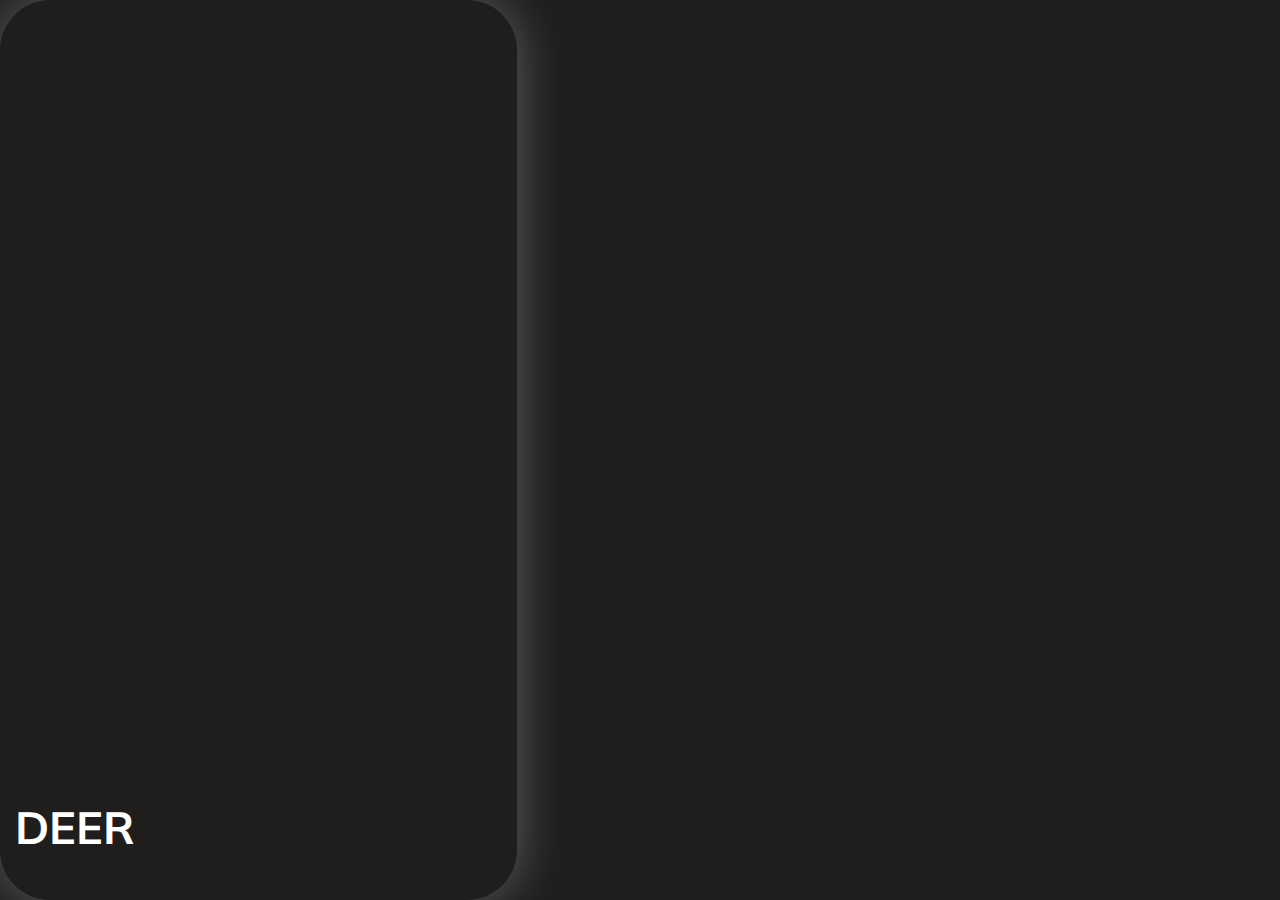
<file: 01-cards-sources/index.html>
<!DOCTYPE html>
<html lang="en">

<head>
  <meta charset="UTF-8" />
  <meta name="viewport" content="width=device-width, initial-scale=1.0" />
  <link rel="stylesheet" href="styles.css" />
  <title>Cards | Project 1</title>
</head>

<body>
  <div class="container">
    <div class="slide slide--active"
      style="background-image: url('https://images.unsplash.com/photo-1543946207-39bd91e70ca7?ixid=MnwxMjA3fDB8MHxwaG90by1wYWdlfHx8fGVufDB8fHx8&ixlib=rb-1.2.1&auto=format&fit=crop&w=634&q=80');">
      <h3 class="active--title">Deer</h3>
    </div>
    <div class="slide" style="
          background-image: url('https://images.unsplash.com/photo-1546182990-dffeafbe841d?ixid=MnwxMjA3fDB8MHxwaG90by1wYWdlfHx8fGVufDB8fHx8&ixlib=rb-1.2.1&auto=format&fit=crop&w=1040&q=80');
        ">
      <h3>Lion</h3>
    </div>
    <div class="slide" style="
          background-image: url('https://images.unsplash.com/photo-1437622368342-7a3d73a34c8f?ixid=MnwxMjA3fDB8MHxwaG90by1wYWdlfHx8fGVufDB8fHx8&ixlib=rb-1.2.1&auto=format&fit=crop&w=1400&q=80');
        ">
      <h3>Turtle</h3>
    </div>
    <div class="slide" style="
          background-image: url('https://images.unsplash.com/photo-1452570053594-1b985d6ea890?ixid=MnwxMjA3fDB8MHxwaG90by1wYWdlfHx8fGVufDB8fHx8&ixlib=rb-1.2.1&auto=format&fit=crop&w=634&q=80');
        ">
      <h3>Parrot</h3>
    </div>
    <div class="slide" style="
          background-image: url('https://images.unsplash.com/photo-1425082661705-1834bfd09dca?ixid=MnwxMjA3fDB8MHxwaG90by1wYWdlfHx8fGVufDB8fHx8&ixlib=rb-1.2.1&auto=format&fit=crop&w=1055&q=80');
        ">
      <h3>Hamster</h3>
    </div>
  </div>


  <script src="main.js"></script>
</body>

</html>
</file>
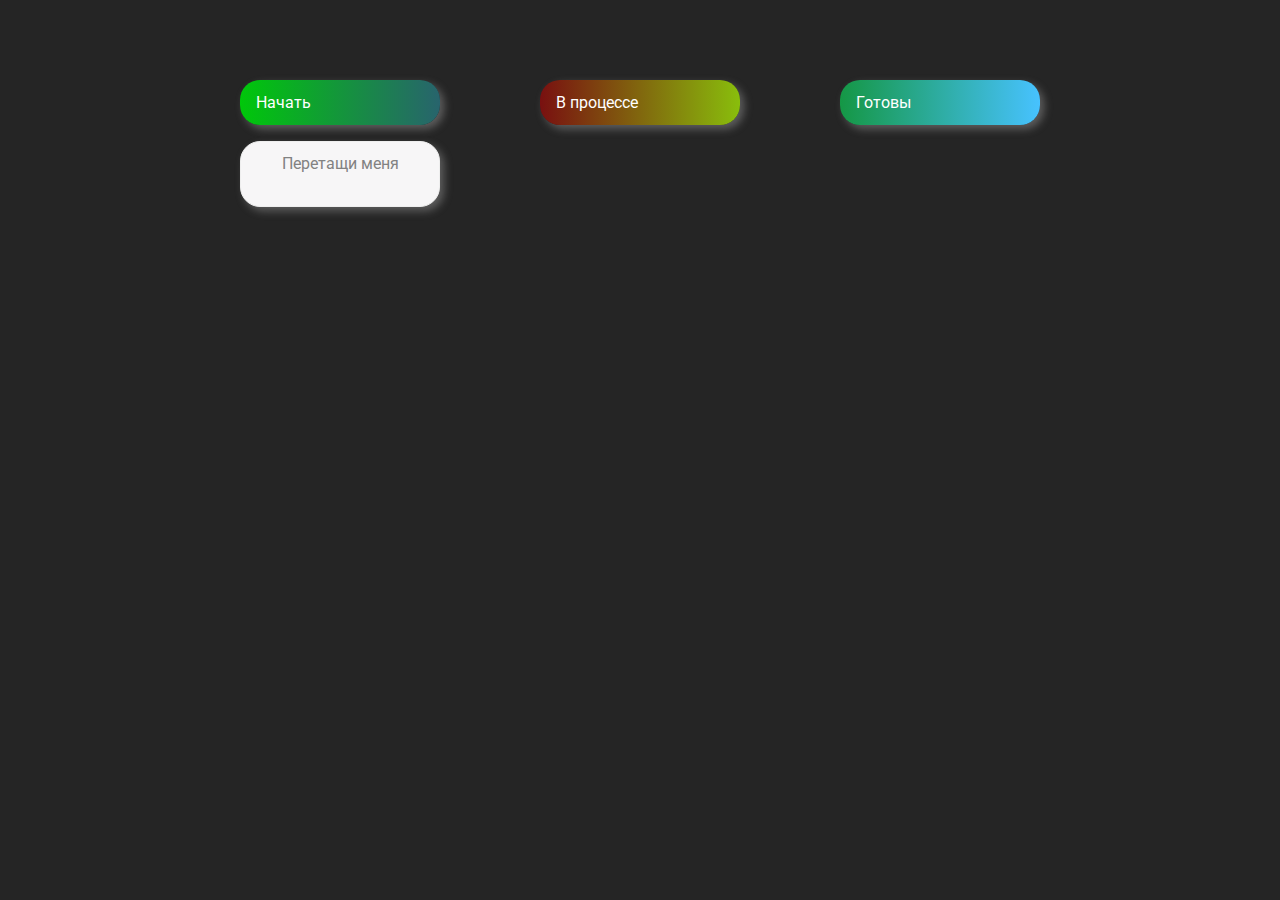
<file: 02-drag-n-drop/index.html>
<!DOCTYPE html>
<html lang="en">

<head>
  <meta charset="UTF-8" />
  <meta name="viewport" content="width=device-width, initial-scale=1.0" />
  <link rel="stylesheet" href="styles.css" />
  <title>Drag & Drop | Проект 2</title>
</head>

<body>

  <div class="container">

    <div class="row">
      <div class="col-header start">Начать</div>
      <div class="col-header progress">В процессе</div>
      <div class="col-header done">Готовы</div>
    </div>

    <div class="row">
      <div class="placeholder">
        <div class="item" draggable="true">Перетащи меня</div>
      </div>
      <div class="placeholder"></div>
      <div class="placeholder"></div>
    </div>

  </div>

  <script src="app.js"></script>
</body>

</html>
</file>
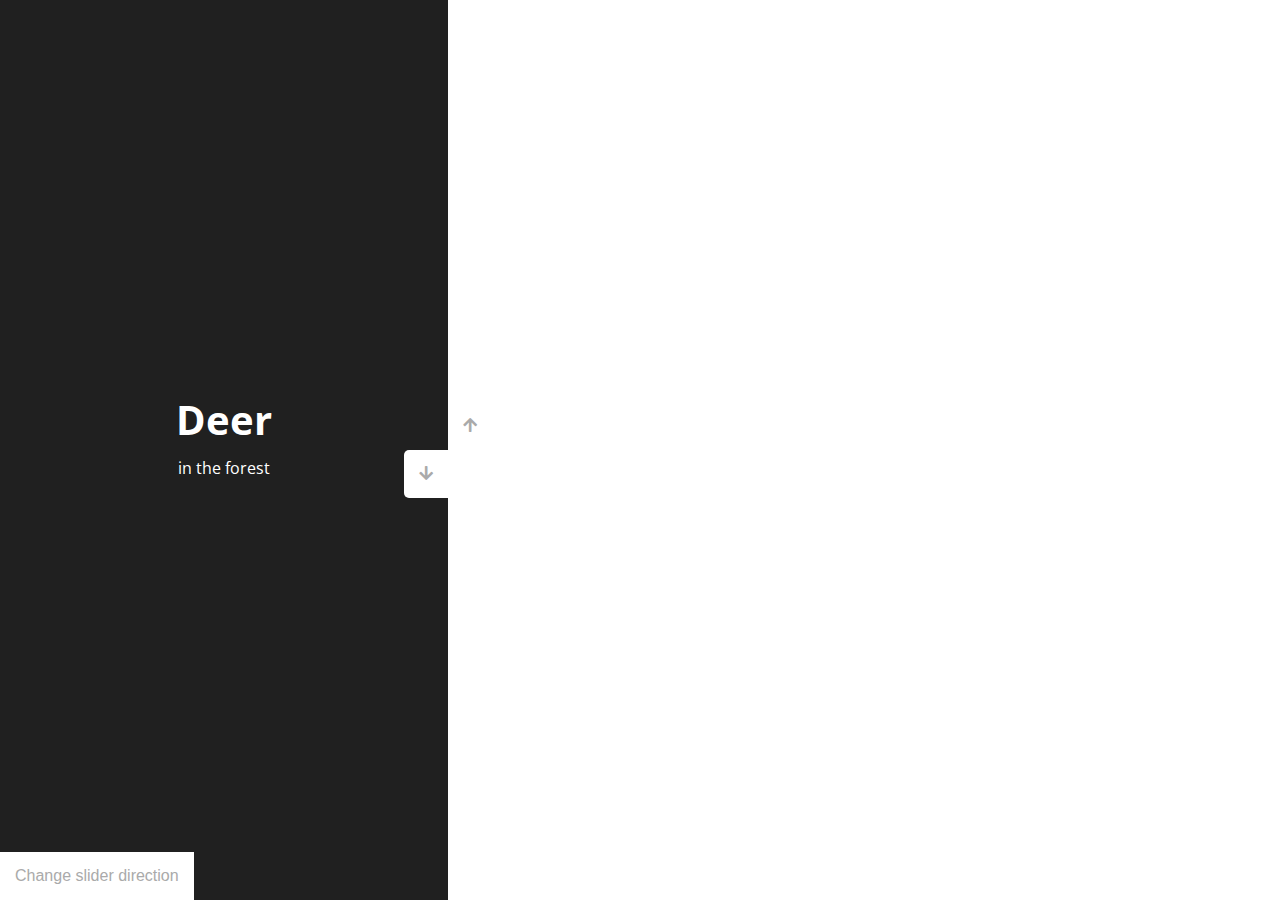
<file: 03-vertical-slider/index.html>
<!DOCTYPE html>
<html lang="en">

<head>
  <meta charset="UTF-8" />
  <meta name="viewport" content="width=device-width, initial-scale=1.0" />
  <link rel="stylesheet" href="https://cdnjs.cloudflare.com/ajax/libs/font-awesome/5.15.1/css/all.min.css" />
  <link rel="stylesheet" href="css/style.css" />
  <title>Vertical Slider</title>
</head>

<body>
  <div class="slider-container">
    <div class="left-slide-container">
      <div class="left-slide">
        <div style="background-color: #748100">
          <h1>Hamster</h1>
          <p>very cute</p>
        </div>
        <div style="background-color: #2A86BA">
          <h2>Parrot</h2>
          <p>on a branch</p>
        </div>
        <div style="background-color: #bfc229">
          <h2>Lion</h2>
          <p>in foliage</p>
        </div>
        <div style="background-color: #202020">
          <h2>Deer</h2>
          <p>in the forest</p>
        </div>
      </div>
    </div>
    <div class="right-slide">
      <div
        style="background-image: url('https://images.unsplash.com/photo-1543946207-39bd91e70ca7?ixid=MnwxMjA3fDB8MHxwaG90by1wYWdlfHx8fGVufDB8fHx8&ixlib=rb-1.2.1&auto=format&fit=crop&w=634&q=80')">
      </div>
      <div
        style="background-image: url('https://images.unsplash.com/photo-1546182990-dffeafbe841d?ixid=MnwxMjA3fDB8MHxwaG90by1wYWdlfHx8fGVufDB8fHx8&ixlib=rb-1.2.1&auto=format&fit=crop&w=1040&q=80')">
      </div>
      <div
        style="background-image: url('https://images.unsplash.com/photo-1452570053594-1b985d6ea890?ixid=MnwxMjA3fDB8MHxwaG90by1wYWdlfHx8fGVufDB8fHx8&ixlib=rb-1.2.1&auto=format&fit=crop&w=634&q=80')">
      </div>
      <div
        style="background-image: url('https://images.unsplash.com/photo-1425082661705-1834bfd09dca?ixid=MnwxMjA3fDB8MHxwaG90by1wYWdlfHx8fGVufDB8fHx8&ixlib=rb-1.2.1&auto=format&fit=crop&w=1055&q=80')">
      </div>
    </div>
    <div class="action-buttons">
      <button class="down-button">
        <i class="fas fa-arrow-down"></i>
      </button>
      <button class="up-button">
        <i class="fas fa-arrow-up"></i>
      </button>
    </div>

    <button class="slider-direction-btn" id="sliderDirection">Change slider direction</button>

  </div>

  <script src="js/main.js"></script>
</body>

</html>
</file>
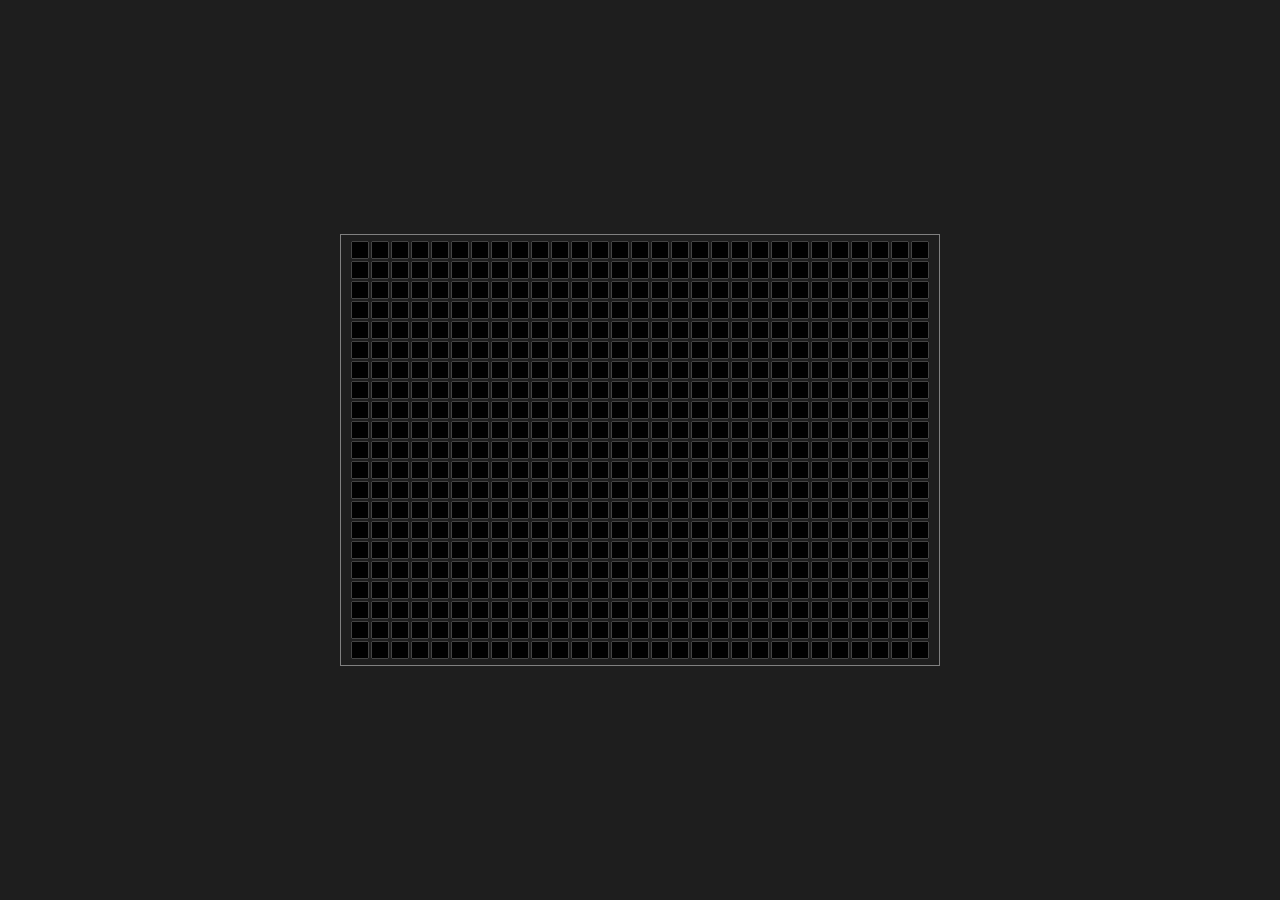
<file: 04-board/index.html>
<!DOCTYPE html>
<html lang="en">

<head>
  <meta charset="UTF-8" />
  <meta name="viewport" content="width=device-width, initial-scale=1.0" />
  <link rel="stylesheet" href="styles.css" />
  <title>Доска | Проект 4</title>
</head>

<body>
  <div class="container" id="board"></div>


  <script src="app.js"></script>
</body>

</html>
</file>
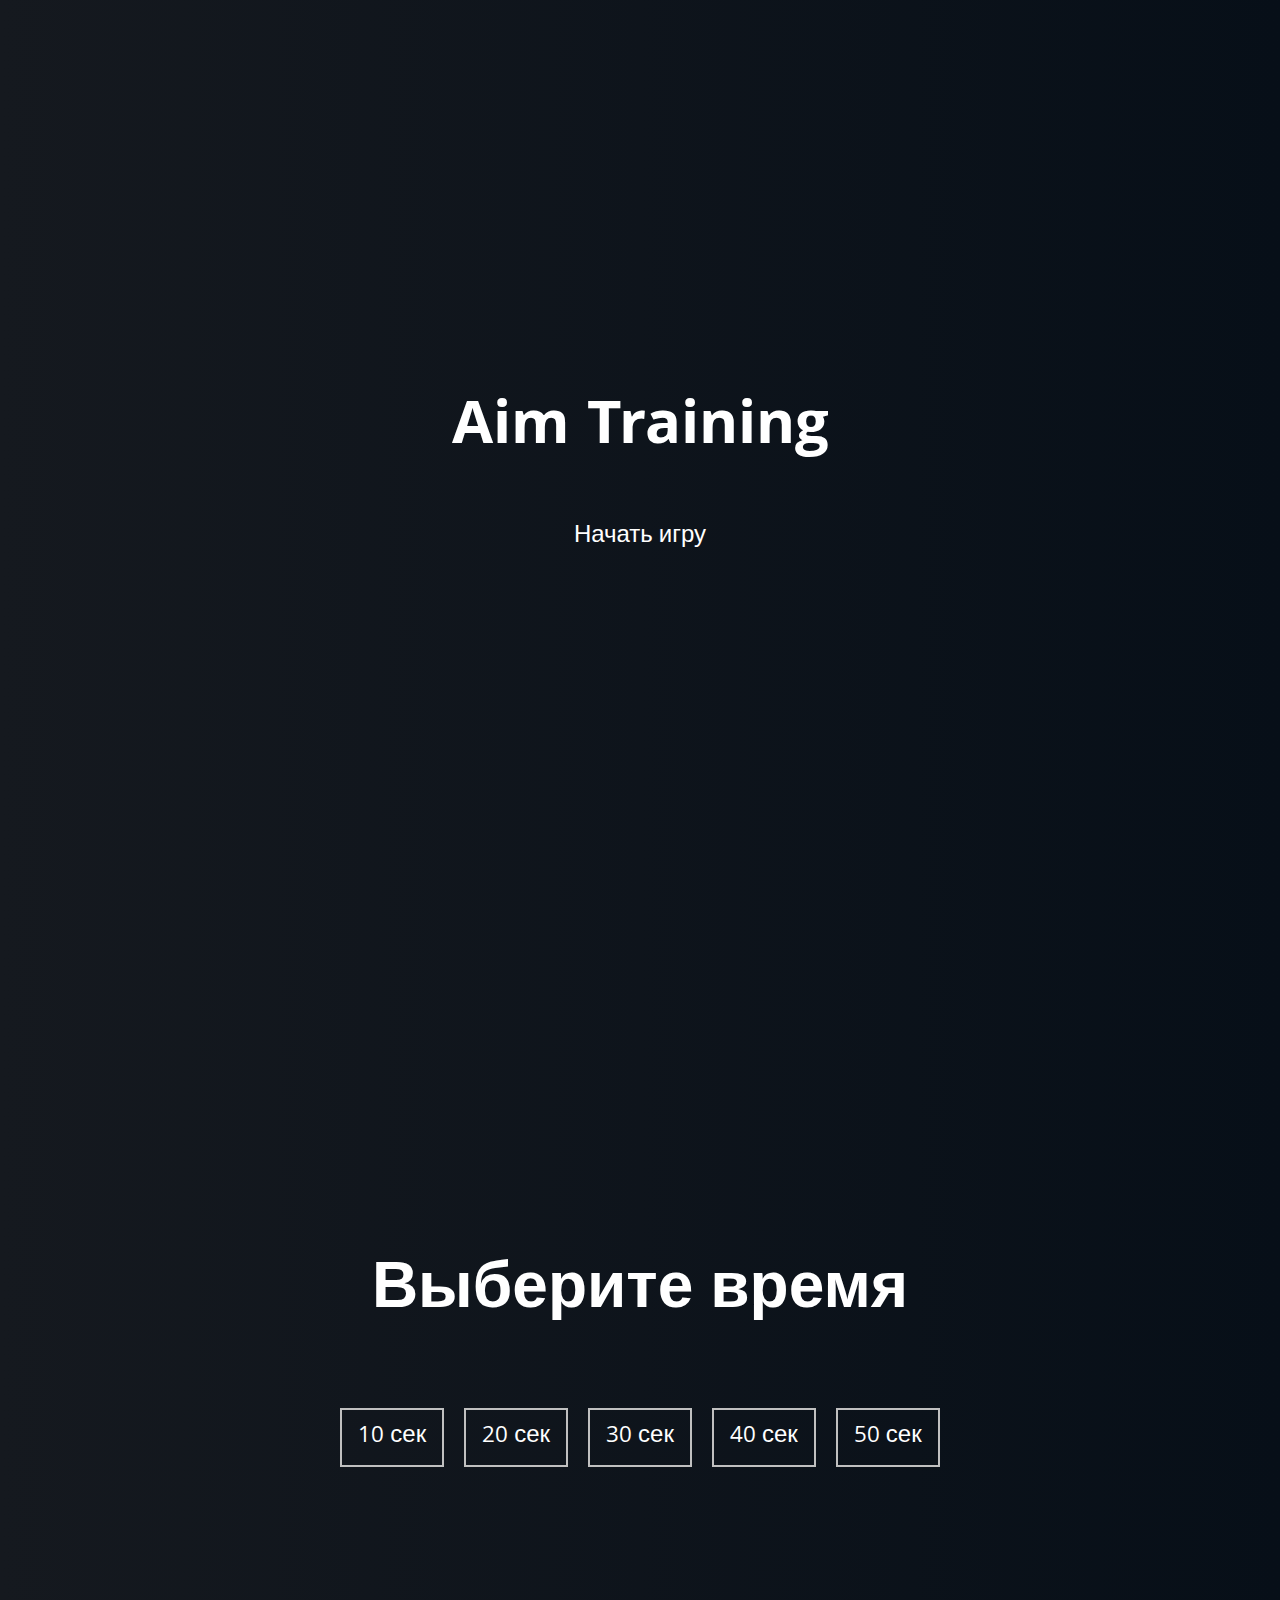
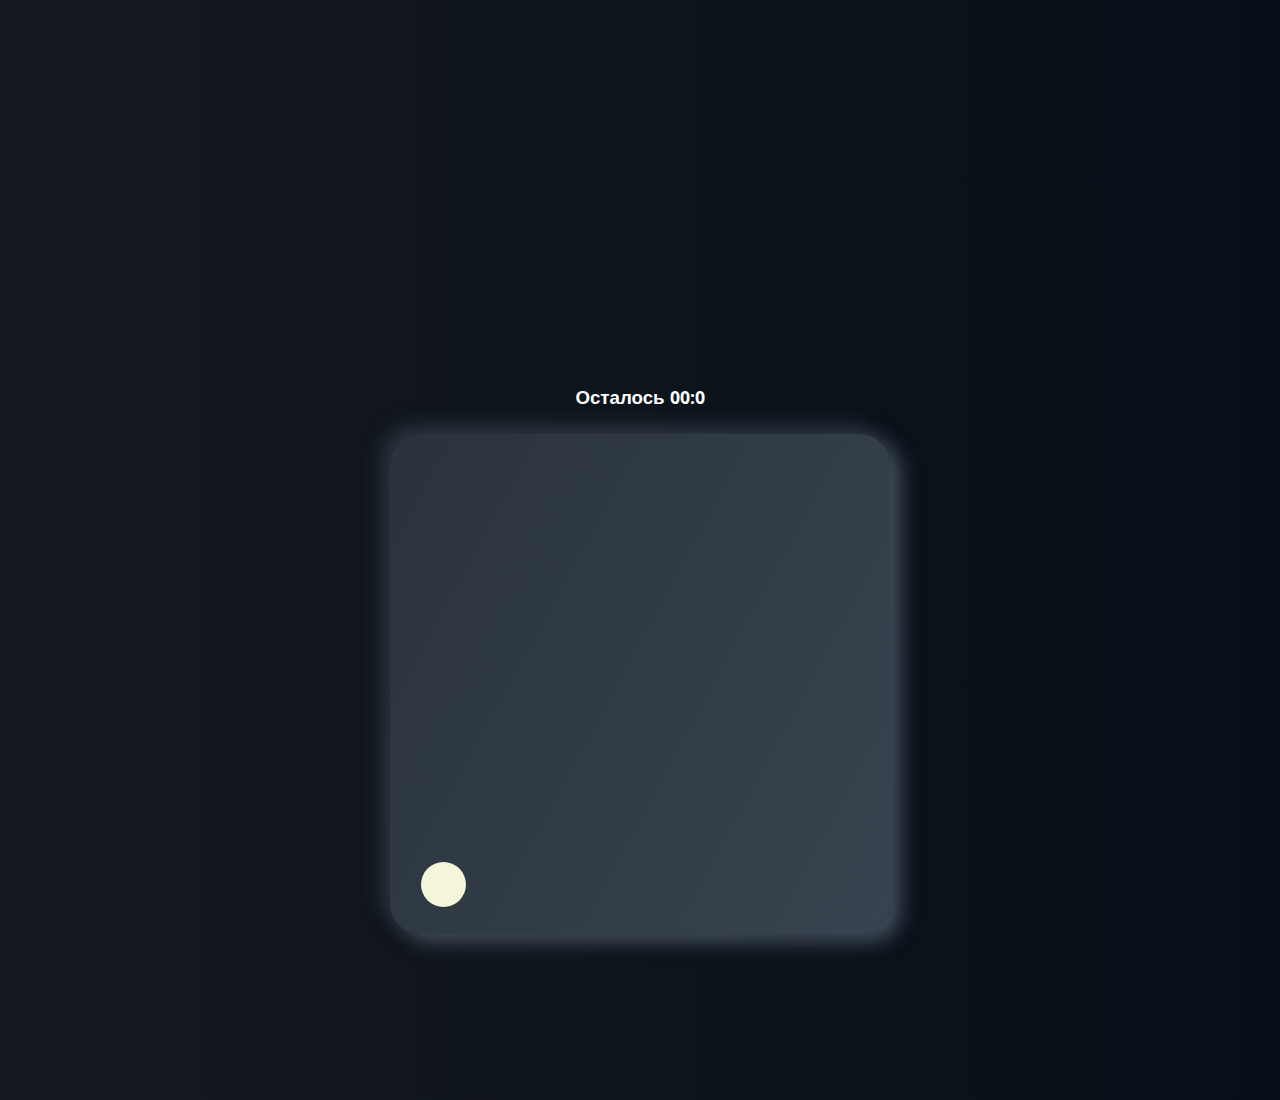
<file: 05-aim-game/index.html>
<!DOCTYPE html>
<html lang="en">
  <head>
    <meta charset="UTF-8" />
    <meta name="viewport" content="width=device-width, initial-scale=1.0" />
    <link rel="stylesheet" href="styles.css" />
    <title>Aim Training | Проект 5</title>
  </head>
  <body>
    <div class="screen ">
      <h1>Aim Training</h1>
      <a href="#" class="start">Начать игру</a>
    </div>

    <div class="screen ">
      <h1>Выберите время</h1>
      <ul class="time-list">
        <li>
          <button class="time-btn" data-time='10'>
            10 сек
          </button>
        </li>
        <li>
          <button class="time-btn" data-time='20'>
            20 сек
          </button>
        </li>
        <li>
          <button class="time-btn" data-time='30'>
            30 сек
          </button>
        </li>
        <li>
          <button class="time-btn" data-time='40'>
            40 сек
          </button>
        </li>
        <li>
          <button class="time-btn" data-time='50'>
            50 сек
          </button>
        </li>
      </ul>
    </div>

    <div class="screen">
      <h3>Осталось <span id="time">00:00</span></h3>
      <div class="board" id="board"></div>
    </div>


    <script src="app.js"></script>
  </body>
</html>
</file>
<file: 01-cards-sources/styles.css>
@import url('https://fonts.googleapis.com/css?family=Muli&display=swap'); 

* {
  box-sizing: border-box;
}

hmtl{
  font-size: 10px;
}

body {
  font-family: 'Muli', sans-serif;
  overflow: hidden;
  margin: 0;
  font-size: 1.6rem;

  background: #1f1e1d;
  height: 100vh;
  width: 100%;
  display: flex;
  justify-content: center;
}

.container{
  width: 100%;
  display: flex;
  justify-content: space-between;
}
.slide{
  flex-grow: 1;
  display: flex;
  justify-content: flex-start;
  align-items: flex-end;

  font-size: 2.4rem;
  color: #fff;
  
  transition: all .25s cubic-bezier(0.77, 0, 0.175, 1);

  cursor: pointer;

  border-radius: 50px;

  background-repeat: no-repeat;
  background-size: cover;
  background-position: center center;
}

.slide--active{
  flex-grow: 100;
  box-shadow: 0 0 50px 0px rgba(255, 255, 255, 0.3);
}

h3{
  text-transform: uppercase;
  margin-left: 15px;

  opacity: 0;
  visibility: hidden;
  transform: translateY(-200%);

  transition: all .25s linear 0.2s;
}

h3.active--title{
  opacity: 1;
  visibility: visible;
  transform: translateY(0%);

}


@media(max-width: 991px) {
  html{
    font-size: 9px;
  }


  .container{
    flex-direction: column;
  }
}
</file>
<file: 02-drag-n-drop/styles.css>
@import url("https://fonts.googleapis.com/css?family=Roboto&display=swap");

* {
  box-sizing: border-box;
  margin: 0;
  padding: 0;
}

body {
  font-family: "Roboto", sans-serif;
  background-color: #252525;
  padding-top: 5rem;
}

.container {
  max-width: 1200px;
  padding: 0 15px;
  margin: 0 auto;
}

.row {
  max-width: 800px;
  width: 100%;
  display: flex;
  justify-content: space-between;
  margin: 0 auto;
  margin-bottom: 1rem;
}

.col-header {
  max-width: 200px;
  width: 100%;
  box-shadow: 4px 4px 9px rgba(198, 198, 198, 0.36);
  border-radius: 20px;
  padding: 0.8rem 1rem;
  color: #fff;
}

.item {
  max-width: 200px;
  width: 100%;
  height: 66px;
  border: 1px solid #eee;
  box-shadow: 4px 4px 9px rgba(198, 198, 198, 0.36);
  border-radius: 20px;
  background: #f7f6f7;
  padding: 0.8rem 1rem;
  color: #828282;
  text-align: center;
  cursor: grab;
}

.item:active {
  cursor: grabbing;
}

.placeholder {
  width: 200px;
  height: 66px;
}

.start {
  background: linear-gradient(90deg, #00c70a 0%, #4715bb 179.25%);
}

.progress {
  background: linear-gradient(90deg, #791010 0%, #89be0c 100%);
}

.done {
  background: linear-gradient(90deg, #159745 0%, #47c2ff 100%);
}

.hold {
  box-shadow: 4px 4px 9px rgba(0, 0, 0, 0.36);
}

.hide {
  display: none;
}

.hovered {
  border: 2px solid #6fddff;
  border-radius: 20px;
}
</file>
<file: 03-vertical-slider/css/style.css>
@import url("https://fonts.googleapis.com/css?family=Open+Sans");

* {
  box-sizing: border-box;
  margin: 0;
  padding: 0;
}

body {
  font-family: "Open Sans", sans-serif;
  height: 100vh;
}

.slider-container {
  position: relative;
  overflow: hidden;
  width: 100vw;
  height: 100vh;
}

.left-slide {
  height: 100%;
  width: 35%;
  min-width: 100%;
  position: absolute;
  top: 0;
  left: 0;
  transition: transform 0.5s ease-in-out;
  z-index: 10;
}

.left-slide > div {
  height: 100%;
  width: 100%;
  display: flex;
  flex-direction: column;
  align-items: center;
  justify-content: center;
  color: #fff;
}

.left-slide h1,
h2 {
  font-size: 40px;
  margin-bottom: 10px;
  margin-top: -30px;
}

.right-slide {
  height: 100%;
  position: absolute;
  top: 0;
  left: 35%;
  width: 65%;
  transition: transform 0.5s ease-in-out;
}

.right-slide > div {
  background-repeat: no-repeat;
  background-size: cover;
  background-position: center center;
  height: 100%;
  width: 100%;
}

button {
  background-color: #fff;
  border: none;
  color: #aaa;
  cursor: pointer;
  font-size: 16px;
  padding: 15px;
}

button:hover {
  color: #222;
}

button:focus {
  outline: none;
}

.action-buttons button {
  position: absolute;
  left: 35%;
  top: 50%;
  z-index: 100;
}

.slider-direction-btn {
  position: absolute;
  left: 0;
  bottom: 0;
  z-index: 99;
}

.action-buttons.direction--change {
  position: absolute;
  left: 50%;
  transform: translateX(-50%);
  bottom: 5%;
}

.action-buttons button.down-button {
  transform: translateX(-100%);
  border-top-left-radius: 5px;
  border-bottom-left-radius: 5px;
}

.action-buttons button.up-button {
  transform: translateY(-100%);
  border-top-right-radius: 5px;
  border-bottom-right-radius: 5px;
}

.action-buttons.direction--change {
  display: flex;
}
.action-buttons.direction--change button {
  position: static;
  border-radius: 5px;
  margin: 0 10px 0 10px;
}

.action-buttons.direction--change .down-button {
  transform: translateY(0%);
  transform: rotate(90deg);
}
.action-buttons.direction--change .up-button {
  transform: translateY(0%);
  transform: rotate(90deg);
}

.left-slide-container{
  overflow: hidden;
  height: 100%;
  position: absolute;
  top: 0;
  left: 0%;
  width: 35%;
  transition: transform 0.5s ease-in-out;
}



.right-slide.direction--change {
  display: flex;
  justify-content: space-between;
}

.right-slide.direction--change > div {
  min-width: 100%;
}

.left-slide.direction--change {
  display: flex;
  justify-content: space-between;
  min-width: 100%;

}

.left-slide.direction--change > div {
  min-width: 100%;
}
</file>
<file: 04-board/styles.css>
* {
  box-sizing: border-box;
}

body {
  background-color: rgb(30, 30, 30);
  display: flex;
  align-items: center;
  justify-content: center;
  height: 100vh;
  overflow: hidden;
  margin: 0;
}

.container{
  max-width: 600px;
  margin: 0 auto;

  border: 1px solid grey;

  display: flex;
  justify-content: center;
  align-items: center;
  flex-wrap: wrap;
  padding: 5px;


}

.square{
  width: 16px;
  height: 16px;
  margin: 2px;

  background: #000;
  box-shadow: 0px 0px 1px  #fff;


}
</file>
<file: 05-aim-game/styles.css>
@import url("https://fonts.googleapis.com/css?family=Khula&display=swap");

* {
  box-sizing: border-box;
}

body {
  color: #fff;
  font-family: "Khula", sans-serif;
  height: 100vh;
  overflow: hidden;
  margin: 0;
  text-align: center;
}

a {
  color: #fff;
  text-decoration: none;
}

a:hover {
  color: #16d9e3;
}

.start {
  font-size: 1.5rem;
}

h1 {
  line-height: 1.4;
  font-size: 4rem;
}

.screen {
  display: flex;
  flex-direction: column;
  align-items: center;
  justify-content: center;
  height: 100vh;
  width: 100vw;
  transition: margin 0.5s ease-out;
  background: linear-gradient(90deg, #15191f 0%, #070f18 100%);
}

.screen.up {
  margin-top: -100vh;
}

.time-list {
  display: flex;
  flex-wrap: wrap;
  justify-content: center;
  list-style: none;
  padding: 0;
}

.time-list li {
  margin: 10px;
}

.time-btn {
  background-color: transparent;
  border: 2px solid #c0c0c0;
  color: #fff;
  cursor: pointer;
  font-family: inherit;
  padding: 0.5rem 1rem;
  font-size: 1.5rem;
}

.time-btn:hover {
  border: 2px solid #16d9e3;
  color: #16d9e3;
}

.hide {
  opacity: 0;
  visibility: hidden;
}

.primary {
  color: #16d9e3;
}

.board {
  display: flex;
  justify-content: center;
  align-items: center;
  position: relative;
  width: 500px;
  height: 500px;
  background: linear-gradient(118.38deg, #29323c -4.6%, #485563 200.44%);
  box-shadow: -8px -8px 20px #2a333d, 10px 7px 20px #475462;
  border-radius: 30px;
  overflow: hidden;
}

.circle {
  /* background: linear-gradient(90deg, #16d9e3 0%, #30c7ec 47%, #46aef7 100%); */
  background: AliceBlue;
  position: absolute;
  border-radius: 50%;
  cursor: pointer;
}

.score {
  position: absolute;
  font-size: 5rem;
  width: 100%;
  height: 100%;
  display: flex;
  justify-content: center;
  align-items: center;
  animation: scoreAnim .1s ease forwards;
}

.score-span {
  color: #16d9e3;
  margin-left: 10px;
  font-size: 5.5rem;
  animation: scoreAnim .4s ease forwards;
}


@keyframes scoreAnim {
  0%{
    opacity: 0;
    transform: translateY(-50px);
  }
  100%{
    opacity: 1;
    transform: translateY(0px);
  }
}
</file>
